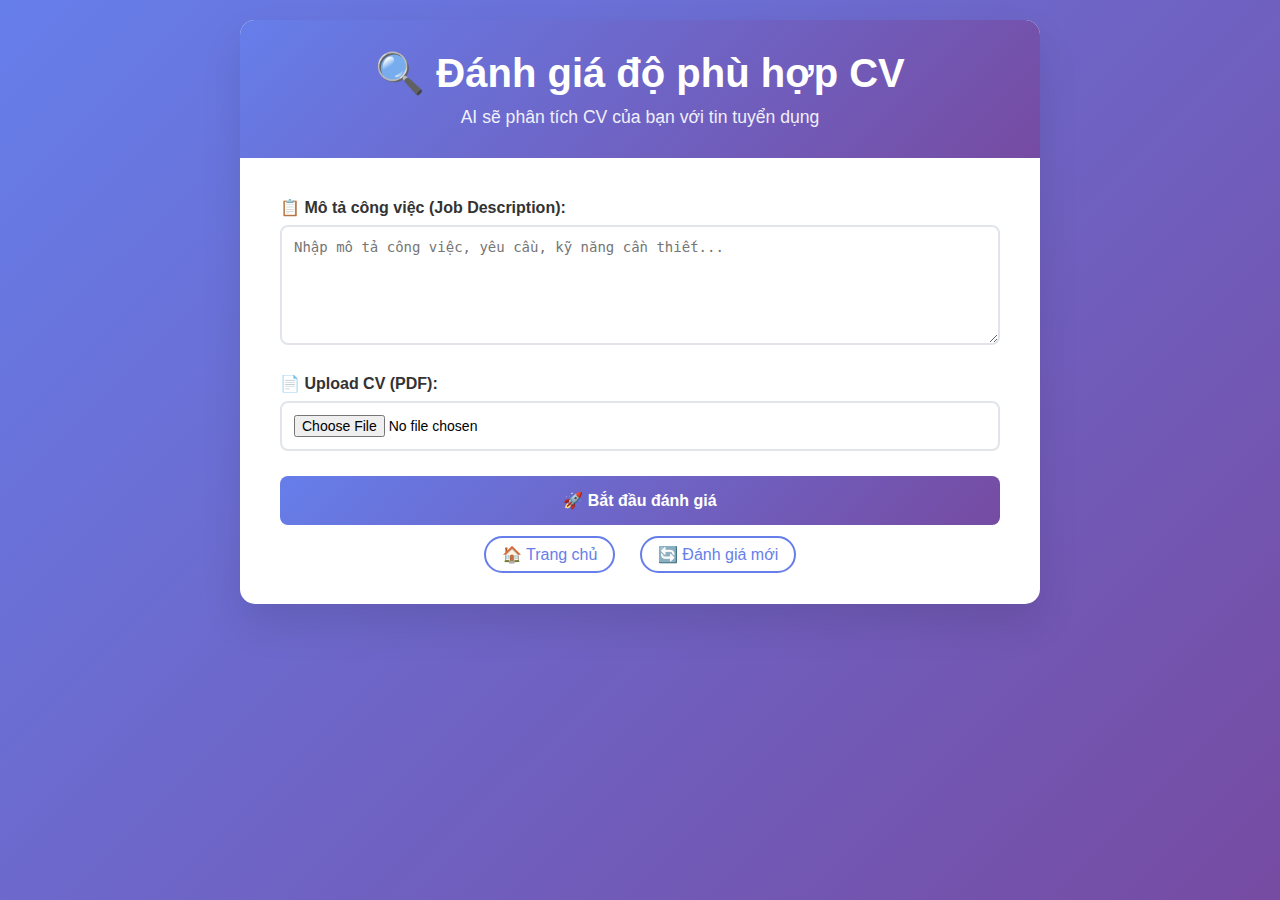
<file: templates/cv_evaluation.html>
<!DOCTYPE html>
<html lang="vi">
  <head>
    <meta charset="UTF-8" />
    <meta name="viewport" content="width=device-width, initial-scale=1.0" />
    <title>Đánh giá độ phù hợp CV</title>
    <style>
      * {
        margin: 0;
        padding: 0;
        box-sizing: border-box;
      }

      body {
        font-family: 'Segoe UI', Tahoma, Geneva, Verdana, sans-serif;
        background: linear-gradient(135deg, #667eea 0%, #764ba2 100%);
        min-height: 100vh;
        padding: 20px;
      }

      .container {
        max-width: 800px;
        margin: 0 auto;
        background: white;
        border-radius: 15px;
        box-shadow: 0 20px 40px rgba(0, 0, 0, 0.1);
        overflow: hidden;
      }

      .header {
        background: linear-gradient(135deg, #667eea 0%, #764ba2 100%);
        color: white;
        padding: 30px;
        text-align: center;
      }

      .header h1 {
        font-size: 2.5em;
        margin-bottom: 10px;
      }

      .header p {
        font-size: 1.1em;
        opacity: 0.9;
      }

      .content {
        padding: 40px;
      }

      .form-group {
        margin-bottom: 25px;
      }

      label {
        display: block;
        margin-bottom: 8px;
        font-weight: 600;
        color: #333;
      }

      textarea,
      input[type='file'] {
        width: 100%;
        padding: 12px;
        border: 2px solid #e1e5e9;
        border-radius: 8px;
        font-size: 14px;
        transition: border-color 0.3s;
      }

      textarea {
        min-height: 120px;
        resize: vertical;
      }

      textarea:focus,
      input[type='file']:focus {
        outline: none;
        border-color: #667eea;
      }

      .btn {
        background: linear-gradient(135deg, #667eea 0%, #764ba2 100%);
        color: white;
        padding: 15px 30px;
        border: none;
        border-radius: 8px;
        font-size: 16px;
        font-weight: 600;
        cursor: pointer;
        transition: transform 0.2s;
        width: 100%;
      }

      .btn:hover {
        transform: translateY(-2px);
      }

      .btn:disabled {
        opacity: 0.6;
        cursor: not-allowed;
        transform: none;
      }

      .loading {
        display: none;
        text-align: center;
        padding: 20px;
      }

      .spinner {
        border: 4px solid #f3f3f3;
        border-top: 4px solid #667eea;
        border-radius: 50%;
        width: 40px;
        height: 40px;
        animation: spin 1s linear infinite;
        margin: 0 auto 15px;
      }

      @keyframes spin {
        0% {
          transform: rotate(0deg);
        }
        100% {
          transform: rotate(360deg);
        }
      }

      .result {
        display: none;
        margin-top: 30px;
        padding: 25px;
        background: #f8f9fa;
        border-radius: 10px;
        border-left: 5px solid #667eea;
      }

      .score {
        text-align: center;
        margin-bottom: 25px;
      }

      .score-circle {
        width: 120px;
        height: 120px;
        border-radius: 50%;
        display: flex;
        align-items: center;
        justify-content: center;
        margin: 0 auto 15px;
        font-size: 2em;
        font-weight: bold;
        color: white;
      }

      .score-high {
        background: linear-gradient(135deg, #4caf50, #45a049);
      }
      .score-medium {
        background: linear-gradient(135deg, #ff9800, #f57c00);
      }
      .score-low {
        background: linear-gradient(135deg, #f44336, #d32f2f);
      }

      .analysis-section {
        margin-bottom: 20px;
      }

      .analysis-section h3 {
        color: #333;
        margin-bottom: 10px;
        font-size: 1.2em;
      }

      .list-item {
        background: white;
        padding: 10px 15px;
        margin: 5px 0;
        border-radius: 5px;
        border-left: 3px solid #667eea;
      }

      .strengths .list-item {
        border-left-color: #4caf50;
      }

      .weaknesses .list-item {
        border-left-color: #f44336;
      }

      .recommendations .list-item {
        border-left-color: #ff9800;
      }

      .error {
        background: #ffebee;
        color: #c62828;
        padding: 15px;
        border-radius: 8px;
        margin-top: 20px;
        border-left: 5px solid #f44336;
      }

      .nav-links {
        text-align: center;
        margin-top: 20px;
      }

      .nav-links a {
        color: #667eea;
        text-decoration: none;
        margin: 0 10px;
        padding: 8px 16px;
        border: 2px solid #667eea;
        border-radius: 20px;
        transition: all 0.3s;
      }

      .nav-links a:hover {
        background: #667eea;
        color: white;
      }
    </style>
  </head>
  <body>
    <div class="container">
      <div class="header">
        <h1>🔍 Đánh giá độ phù hợp CV</h1>
        <p>AI sẽ phân tích CV của bạn với tin tuyển dụng</p>
      </div>

      <div class="content">
        <form id="cvForm">
          <div class="form-group">
            <label for="jobDescription"
              >📋 Mô tả công việc (Job Description):</label
            >
            <textarea
              id="jobDescription"
              name="job_description"
              placeholder="Nhập mô tả công việc, yêu cầu, kỹ năng cần thiết..."
              required
            ></textarea>
          </div>

          <div class="form-group">
            <label for="cvFile">📄 Upload CV (PDF):</label>
            <input
              type="file"
              id="cvFile"
              name="cv_file"
              accept=".pdf"
              required
            />
          </div>

          <button type="submit" class="btn" id="submitBtn">
            🚀 Bắt đầu đánh giá
          </button>
        </form>

        <div class="loading" id="loading">
          <div class="spinner"></div>
          <p>Đang phân tích CV và đánh giá độ phù hợp...</p>
        </div>

        <div class="result" id="result">
          <div class="score">
            <div class="score-circle" id="scoreCircle">0%</div>
            <h2>Điểm phù hợp</h2>
          </div>

          <div class="analysis-section">
            <h3>📊 Phân tích chi tiết</h3>
            <p id="analysis"></p>
          </div>

          <div class="analysis-section strengths">
            <h3>✅ Điểm mạnh</h3>
            <div id="strengths"></div>
          </div>

          <div class="analysis-section weaknesses">
            <h3>⚠️ Điểm cần cải thiện</h3>
            <div id="weaknesses"></div>
          </div>

          <div class="analysis-section recommendations">
            <h3>💡 Khuyến nghị</h3>
            <div id="recommendations"></div>
          </div>
        </div>

        <div class="nav-links">
          <a href="/">🏠 Trang chủ</a>
          <a href="/cv-evaluation">🔄 Đánh giá mới</a>
        </div>
      </div>
    </div>

    <script>
      document
        .getElementById('cvForm')
        .addEventListener('submit', async function (e) {
          e.preventDefault()

          const formData = new FormData(this)
          const submitBtn = document.getElementById('submitBtn')
          const loading = document.getElementById('loading')
          const result = document.getElementById('result')

          // Hiển thị loading
          submitBtn.disabled = true
          submitBtn.textContent = 'Đang xử lý...'
          loading.style.display = 'block'
          result.style.display = 'none'

          // Lấy dữ liệu form
          const jobDescription = document.getElementById('jobDescription').value
          const cvFile = document.getElementById('cvFile').files[0]

          // Đọc file PDF sang text (gửi lên server như cũ, server sẽ xử lý)
          const uploadData = new FormData()
          uploadData.append('cv_file', cvFile)
          uploadData.append('job_description', jobDescription)

          try {
            // Gửi request lên /evaluate-cv để lấy prompt đã tối ưu
            const resp = await fetch('/evaluate-cv', {
              method: 'POST',
              body: uploadData,
            })
            const data = await resp.json()
            if (!resp.ok) throw new Error(data.error || 'Có lỗi xảy ra')

            // Tạo prompt từ kết quả server trả về (server đã dùng prompt tối ưu)
            const prompt = data.prompt || data.analysis || jobDescription

            // Gửi prompt lên /stream để nhận kết quả streaming
            const streamResp = await fetch('/stream', {
              method: 'POST',
              headers: { 'Content-Type': 'application/json' },
              body: JSON.stringify({
                input: [
                  {
                    role: 'system',
                    content:
                      'Bạn là AI chuyên gia tuyển dụng, trả về JSON như hướng dẫn.',
                  },
                  { role: 'user', content: prompt },
                ],
              }),
            })

            if (!streamResp.body)
              throw new Error('Không nhận được dữ liệu streaming')
            const reader = streamResp.body.getReader()
            const decoder = new TextDecoder()
            let fullText = ''
            let done = false
            result.innerHTML =
              '<div class="loading">Đang phân tích và nhận kết quả từng phần...</div>'
            result.style.display = 'block'
            loading.style.display = 'none'

            while (!done) {
              const { value, done: streamDone } = await reader.read()
              if (value) {
                const chunk = decoder.decode(value)
                fullText += chunk
                // Hiển thị từng phần text lên giao diện (append)
                result.innerHTML =
                  '<pre style="white-space: pre-wrap;">' + fullText + '</pre>'
              }
              done = streamDone
            }

            // Khi nhận đủ, thử parse JSON và hiển thị đẹp
            let jsonStart = fullText.indexOf('{')
            let jsonEnd = fullText.lastIndexOf('}')
            if (jsonStart !== -1 && jsonEnd !== -1) {
              try {
                const jsonStr = fullText.substring(jsonStart, jsonEnd + 1)
                const parsed = JSON.parse(jsonStr)
                displayResultStreaming(parsed)
              } catch (err) {
                // Nếu lỗi parse, giữ nguyên text
              }
            }
          } catch (error) {
            showError(error.message)
          } finally {
            submitBtn.disabled = false
            submitBtn.textContent = '🚀 Bắt đầu đánh giá'
            loading.style.display = 'none'
          }
        })

      function displayResultStreaming(data) {
        const result = document.getElementById('result')
        const scoreCircle = document.getElementById('scoreCircle')
        const analysis = document.getElementById('analysis')
        const strengths = document.getElementById('strengths')
        const weaknesses = document.getElementById('weaknesses')
        const recommendations = document.getElementById('recommendations')

        // Hiển thị điểm
        const score =
          data.score !== undefined
            ? data.score
            : data.suitability_score
            ? Math.round(data.suitability_score * 100)
            : 0
        scoreCircle.textContent = score + '%'
        scoreCircle.className = 'score-circle ' + getScoreClass(score / 100)

        // Hiển thị phân tích
        analysis.textContent = data.matching_analysis || data.analysis || ''

        // Hiển thị điểm mạnh
        strengths.innerHTML = (data.strengths || [])
          .map((item) => `<div class="list-item">${item}</div>`)
          .join('')
        // Hiển thị điểm yếu
        weaknesses.innerHTML = (data.weaknesses || [])
          .map((item) => `<div class="list-item">${item}</div>`)
          .join('')
        // Hiển thị khuyến nghị
        recommendations.innerHTML = (
          data.recommendation
            ? [data.recommendation]
            : data.recommendations || []
        )
          .map((item) => `<div class="list-item">${item}</div>`)
          .join('')

        result.style.display = 'block'
        result.scrollIntoView({ behavior: 'smooth' })
      }

      function getScoreClass(score) {
        if (score >= 0.7) return 'score-high'
        if (score >= 0.4) return 'score-medium'
        return 'score-low'
      }

      function showError(message) {
        const result = document.getElementById('result')
        result.innerHTML = `<div class="error">❌ ${message}</div>`
        result.style.display = 'block'
        result.scrollIntoView({ behavior: 'smooth' })
      }
    </script>
  </body>
</html>
</file>
